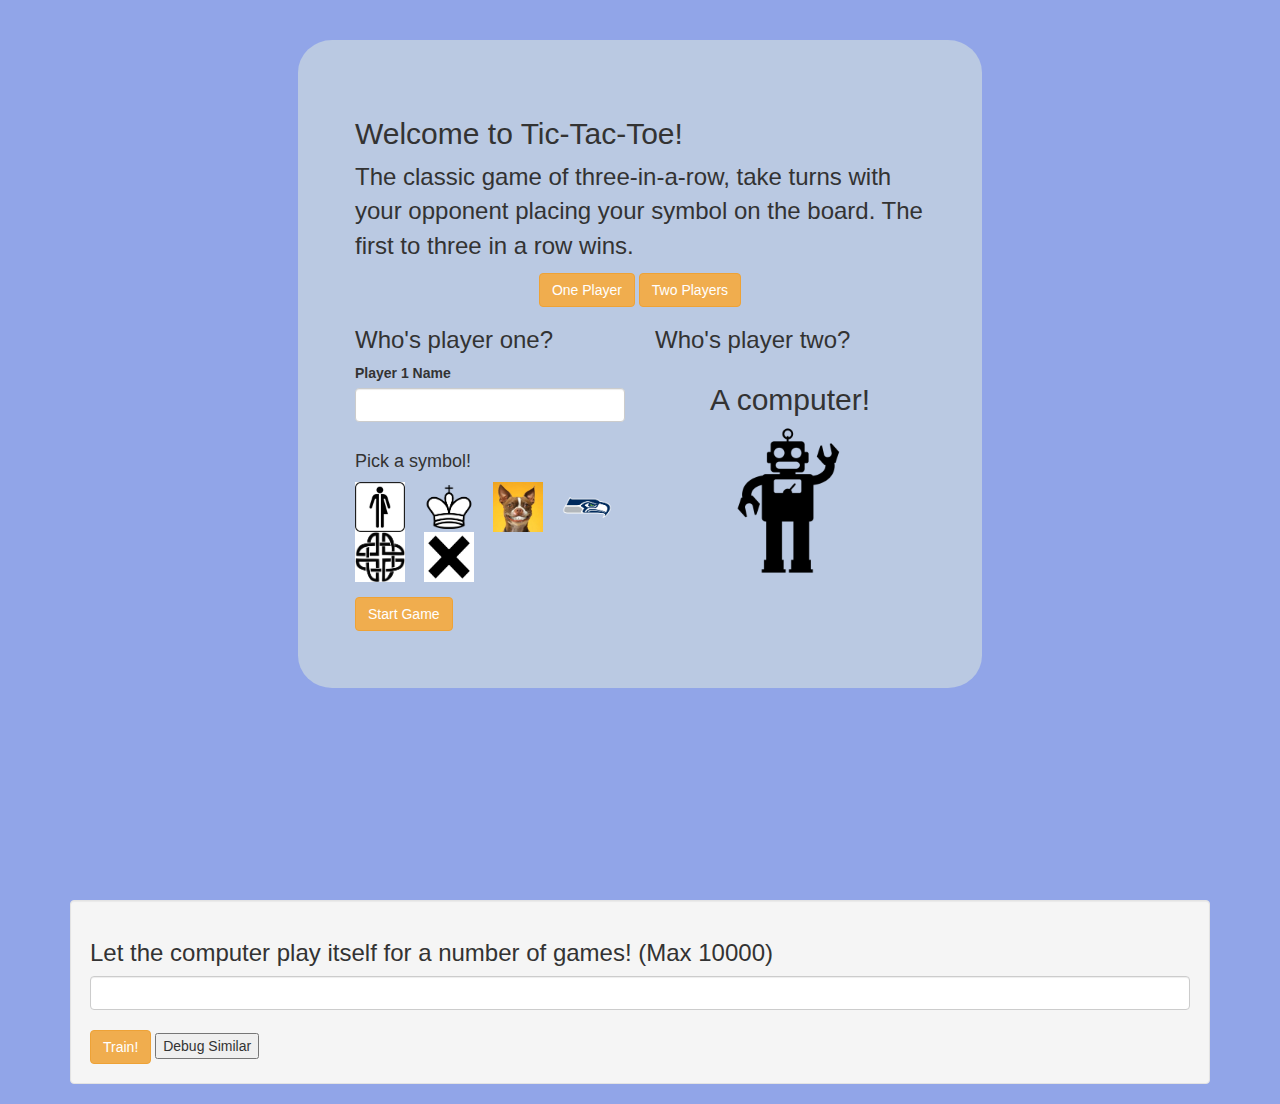
<file: index.html>
<!DOCTYPE html>
<html>
  <head>
    <link href="https://maxcdn.bootstrapcdn.com/bootstrap/3.3.7/css/bootstrap.min.css" type="text/css" rel="stylesheet">
    <link rel="stylesheet" href="css/styles.css" media="screen" title="no title" charset="utf-8" type="text/css">
    <script src="https://code.jquery.com/jquery-3.1.1.js" integrity="sha256-16cdPddA6VdVInumRGo6IbivbERE8p7CQR3HzTBuELA=" crossorigin="anonymous"></script>
    <script type="text/javascript" src="js/scripts.js"></script>
    <title></title>
  </head>
  <body>
    <div class="container">

      <div class="players-landing-page">
        <!-- The overlay that shows when the page is first loaded or refreshed -->
        <div class="players-landing-page-container">
          <div class="players-holder">
            <h2>Welcome to Tic-Tac-Toe!</h2>
            <p>The classic game of three-in-a-row, take turns with your opponent placing your symbol on the board. The first to three in a row wins.</p>
            <div class="row center">
              <button type="button" class="btn btn-warning player-numbers" id="one-player">One Player</button>
              <button type="button" class="btn btn-warning player-numbers" id="two-players">Two Players</button>
            </div>
            <div id="first-splash" class="row">
              <div id="player-1-choice" class="col-md-6">
                <h3>Who's player one?</h3>
                <label for="player-1">Player 1 Name</label>
                <input id="player-1" class="form-control" type="text" name="name">
                <br>
                <h4>Pick a symbol!</h4>
                <div class="row form-group">
                  <div class="image-chooser">
                    <img class="symbol-pic player-1-image cat" src="img/asexual.jpg" alt="an asexual restroom decal"/>
                    <img class="symbol-pic player-1-image mariners" src="img/chess.png" alt="a chess piece"/>
                    <img class="symbol-pic player-1-image dog" src="img/dog.jpg" alt="a picture of a dog"/>
                    <img class="symbol-pic player-1-image seahawk" src="img/seahawk.png" alt="seahawks logo"/>
                    <img class="symbol-pic player-1-image oh" src="img/celtic.png" alt="celtic knot" />
                    <img class="symbol-pic player-1-image ex" src="img/x.png" alt="x" />
                  </div>
                </div>
              </div>
              <div id="player-2-choice" class="col-md-6">
                <h3>Who's player two?</h3>
                <div class="row center" id="player2-computer">
                  <h2>A computer!</h2>
                  <div class="image-holder">
                    <img src="img/robot.png" alt="A picture of a robot">
                  </div>
                </div>
                <div class="row form-group" id="player2-human">
                  <label for="player-2">Player 2 Name</label>
                  <input id="player-2" class="form-control" type="text" name="name">
                  <br>
                  <h4>Pick a symbol!</h4>
                  <div class="image-chooser">
                    <img class="symbol-pic player-2-image cat" src="img/cat.png" alt="a cat"/>
                    <img class="symbol-pic player-2-image mariners" src="img/mariners.jpg" alt="the mariners logo"/>
                    <img class="symbol-pic player-2-image dog" src="img/man.jpg" alt="person decal"/>
                    <img class="symbol-pic player-2-image seahawk" src="img/fleur.jpg" alt="seahawks logo"/>
                    <img class="symbol-pic player-2-image oh" src="img/o.png" alt="o" />
                    <img class="symbol-pic player-2-image ex" src="img/woman.png" alt="person in a dress decal" />
                  </div>
                </div>
              </div>
            </div>
            <button type="button" id="start-game" class="btn btn-warning">Start Game</button>
            <div id="invalid-player-name">
              <p>Human players must have a name!</p>
            </div>
          </div>
        </div>
      </div>

      <div id="gameboard-content">
        <div class="row">
          <div class="well">
            <h3>Play TicTacToe!</h3>
          </div>
        </div>
        <div class="entire-game">
          <div class="row">
            <div id="0" class="col-xs-4 position empty">
            </div>
            <div id="1" class="col-xs-4 position empty middle-col">
            </div>
            <div id="2" class="col-xs-4 position empty">
            </div>
          </div>
          <div class="row">
            <div id="3" class="col-xs-4 position empty middle-row">
            </div>
            <div id="4" class="col-xs-4 position empty middle-middle">
            </div>
            <div id="5" class="col-xs-4 position empty middle-row">
            </div>
          </div>
          <div class="row">
            <div id="6" class="col-xs-4 position empty">
            </div>
            <div id="7" class="col-xs-4 position empty middle-col">
            </div>
            <div id="8" class="col-xs-4 position empty">
            </div>
          </div>
        </div>
      </div>

      <!-- Game over popup -->
      <div id="game-over" class="landing-page-container">
        <!-- Overlay for when the game is over -->
        <div class="landing-page">
          <div class="holder">
            <p>Game Over!!</p>
            <p><span id="game-over-text"></span></p>
            <p><span id="player-1-name"></span> wins: <span id="player-1-wins"></span></p>
            <p><span id="player-2-name"></span> wins: <span id="player-2-wins"></span></p>
            <button type="button" name="button" class="btn btn-warning replay">Play again!</button>
          </div>
        </div>
      </div>

      <!-- Training Cover -->
      <div id="training-splash" class="landing-page-container no-show">
        <div class="landing-page">
          <div class="holder center">
            Training...
            <div class="loader">
            </div>
          </div>
        </div>
      </div>

      <div class="hidden">
        <!-- hidden holder for the player images -->
        <div id="player1-symbol" class="symbol"></div>
        <div id="player2-symbol" class="symbol"></div>
        <div id="x" class="symbol">
          <img src="img/x.png" alt="x" />
        </div>
        <div id="o" class="symbol">
          <img src="img/o.png" alt="o" />
        </div>
        <div id="robot" class="symbol">
          <img src="img/robot.png" alt="a robot" />
        </div>
      </div>
    </div>
    <div class="container">
      <div class="well">
        <h3>Let the computer play itself for a number of games! (Max 10000)</h3>
        <input type="number" name="montage-input" id="montage-input" class="form-control" max="10001">
        <br>
        <button type="button" name="montage-button" id="montage-button" class="btn btn-warning">Train!</button>
          <button id="debug-similar" type="button" name="button">Debug Similar</button>
      </div>
    </div>

  </body>
</html>
</file>
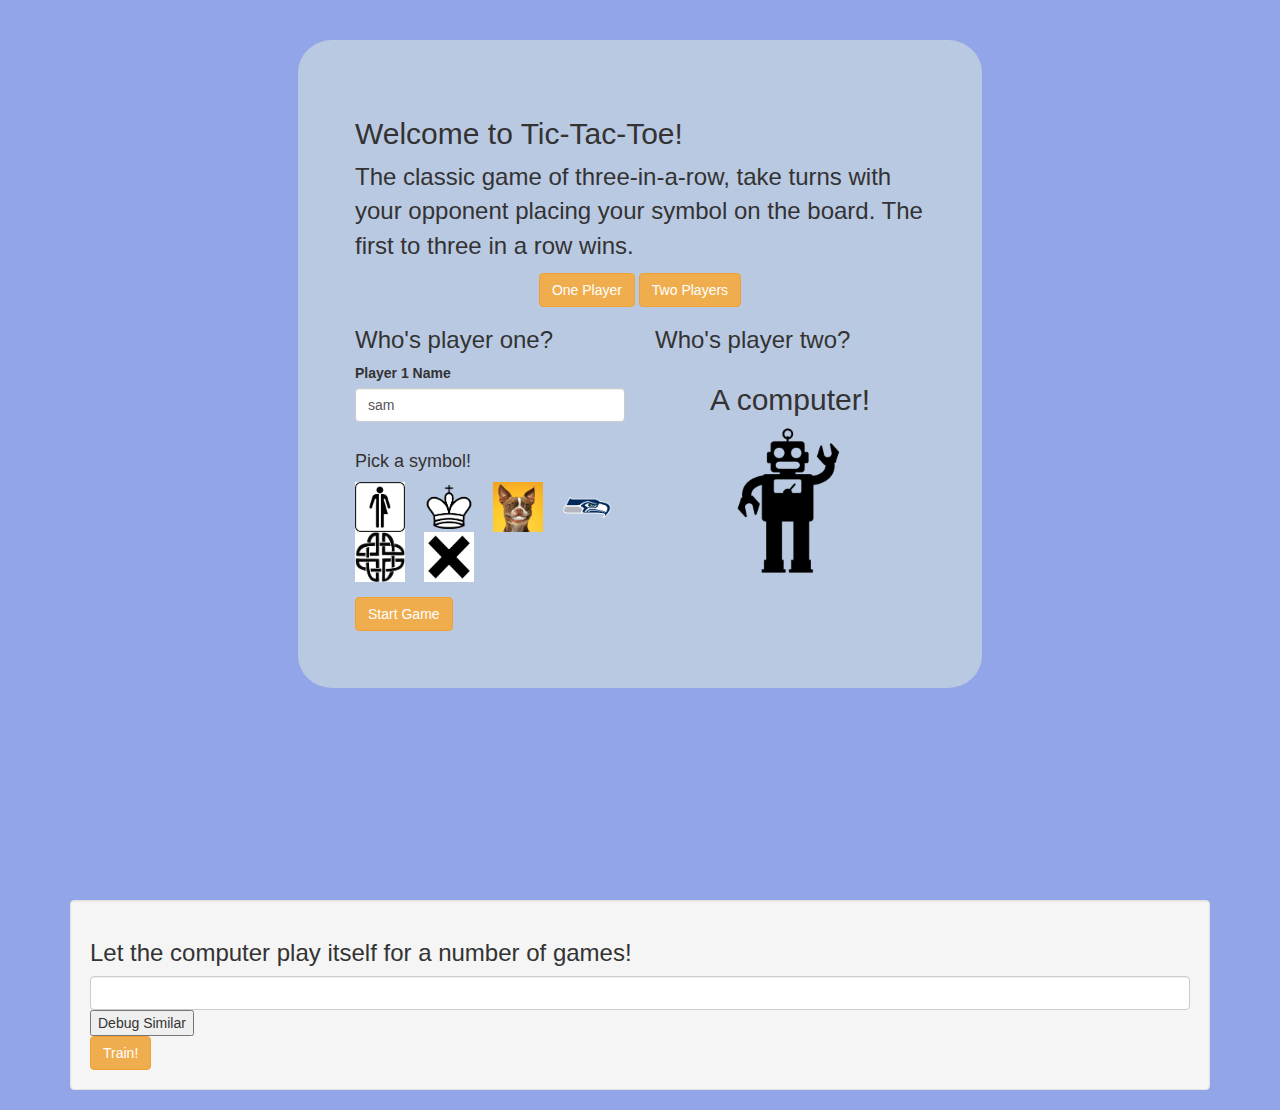
<file: test.html>
<!DOCTYPE html>
<html>
  <head>
    <link href="https://maxcdn.bootstrapcdn.com/bootstrap/3.3.7/css/bootstrap.min.css" type="text/css" rel="stylesheet">
    <link rel="stylesheet" href="css/styles.css" media="screen" title="no title" charset="utf-8" type="text/css">
    <script src="https://code.jquery.com/jquery-3.1.1.js" integrity="sha256-16cdPddA6VdVInumRGo6IbivbERE8p7CQR3HzTBuELA=" crossorigin="anonymous"></script>
    <script type="text/javascript" src="js/testscripts.js"></script>
    <title></title>
  </head>
  <body>
    <div class="container">

      <div class="players-landing-page">
        <!-- The overlay that shows when the page is first loaded or refreshed -->
        <div class="players-landing-page-container">
          <div class="players-holder">
            <h2>Welcome to Tic-Tac-Toe!</h2>
            <p>The classic game of three-in-a-row, take turns with your opponent placing your symbol on the board. The first to three in a row wins.</p>
            <div class="row center">
              <button type="button" class="btn btn-warning player-numbers" id="one-player">One Player</button>
              <button type="button" class="btn btn-warning player-numbers" id="two-players">Two Players</button>
            </div>
            <div id="first-splash" class="row">
              <div id="player-1-choice" class="col-md-6">
                <h3>Who's player one?</h3>
                <label for="player-1">Player 1 Name</label>
                <input id="player-1" class="form-control" type="text" name="name" value="sam">
                <br>
                <h4>Pick a symbol!</h4>
                <div class="row form-group">
                  <div class="image-chooser">
                    <img class="symbol-pic player-1-image cat" src="img/asexual.jpg" alt="an asexual restroom decal"/>
                    <img class="symbol-pic player-1-image mariners" src="img/chess.png" alt="a chess piece"/>
                    <img class="symbol-pic player-1-image dog" src="img/dog.jpg" alt="a picture of a dog"/>
                    <img class="symbol-pic player-1-image seahawk" src="img/seahawk.png" alt="seahawks logo"/>
                    <img class="symbol-pic player-1-image oh" src="img/celtic.png" alt="celtic knot" />
                    <img class="symbol-pic player-1-image ex" src="img/x.png" alt="x" />
                  </div>
                </div>
              </div>
              <div id="player-2-choice" class="col-md-6">
                <h3>Who's player two?</h3>
                <div class="row center" id="player2-computer">
                  <h2>A computer!</h2>
                  <div class="image-holder">
                    <img src="img/robot.png" alt="A picture of a robot">
                  </div>
                </div>
                <div class="row form-group" id="player2-human">
                  <label for="player-2">Player 2 Name</label>
                  <input id="player-2" class="form-control" type="text" name="name">
                  <br>
                  <h4>Pick a symbol!</h4>
                  <div class="image-chooser">
                    <img class="symbol-pic player-2-image cat" src="img/cat.png" alt="a cat"/>
                    <img class="symbol-pic player-2-image mariners" src="img/mariners.jpg" alt="the mariners logo"/>
                    <img class="symbol-pic player-2-image dog" src="img/man.jpg" alt="person decal"/>
                    <img class="symbol-pic player-2-image seahawk" src="img/fleur.jpg" alt="seahawks logo"/>
                    <img class="symbol-pic player-2-image oh" src="img/o.png" alt="o" />
                    <img class="symbol-pic player-2-image ex" src="img/woman.png" alt="person in a dress decal" />
                  </div>
                </div>
              </div>
            </div>
            <button type="button" id="start-game" class="btn btn-warning">Start Game</button>
            <div id="invalid-player-name">
              <p>Human players must have a name!</p>
            </div>
          </div>
        </div>
      </div>

      <div id="gameboard-content">
        <div class="row">
          <div class="well">
            <h3>Play TicTacToe!</h3>
          </div>
        </div>
        <div class="entire-game">
          <div class="row">
            <div id="0" class="col-xs-4 position empty">
            </div>
            <div id="1" class="col-xs-4 position empty middle-col">
            </div>
            <div id="2" class="col-xs-4 position empty">
            </div>
          </div>
          <div class="row">
            <div id="3" class="col-xs-4 position empty middle-row">
            </div>
            <div id="4" class="col-xs-4 position empty middle-middle">
            </div>
            <div id="5" class="col-xs-4 position empty middle-row">
            </div>
          </div>
          <div class="row">
            <div id="6" class="col-xs-4 position empty">
            </div>
            <div id="7" class="col-xs-4 position empty middle-col">
            </div>
            <div id="8" class="col-xs-4 position empty">
            </div>
          </div>
        </div>
      </div>

<!-- Game over popup -->
      <div id="game-over" class="landing-page-container">
        <!-- Overlay for when the game is over -->
        <div class="landing-page">
          <div class="holder">
            <p>Game Over!!</p>
            <p><span id="game-over-text"></span></p>
            <p><span id="player-1-name"></span> wins: <span id="player-1-wins"></span></p>
            <p><span id="player-2-name"></span> wins: <span id="player-2-wins"></span></p>
            <button type="button" name="button" class="btn btn-warning replay">Play again!</button>
          </div>
        </div>
      </div>

      <div class="hidden">
        <!-- hidden holder for the player images -->
        <div id="player1-symbol" class="symbol"></div>
        <div id="player2-symbol" class="symbol"></div>
        <div id="x" class="symbol">
          <img src="img/x.png" alt="x" />
        </div>
        <div id="o" class="symbol">
          <img src="img/o.png" alt="o" />
        </div>
        <div id="robot" class="symbol">
          <img src="img/robot.png" alt="a robot" />
        </div>
      </div>
    </div>
    <div class="container">
      <div class="well">
        <h3>Let the computer play itself for a number of games!</h3>
        <input type="number" name="montage-input" id="montage-input" class="form-control">
        <button id="debug-similar" type="button" name="button">Debug Similar</button>
        <br>
        <button type="button" name="montage-button" id="montage-button" class="btn btn-warning">Train!</button>
      </div>
    </div>

  </body>
</html>
</file>
<file: css/styles.css>
p {
  font-size: 24px;
}

img {
  height: 90%;
  width: 90%;
  margin-left: 5%
}

body {
  background-color: rgb(145, 165, 232);
}

#game-over {
  display: none;
}

#training-splash {
  display: none;
}

#name-players {
  display: none;
}

#player2-human {
  display: none;
}

div#invalid-player-name {
  display: none;
  color: red;
  padding-top: 5px;
}

div#gameboard-content {
  display: none;
  width: 90%;
  margin: 10% auto;
}

.center {
  text-align: center;
}

.col-xs-4 {
  height: 25vw;
  width: 25vw;
  max-width: 200px;
  max-height: 200px;
}

.entire-game {

}

.highlight {
  border: 2px solid red;
}

.no-show {
  display: none;
}

div.image-holder {
  width: 100%;
  margin-top: 3%;
}

div.image-holder img {
  width: 50%;
  margin-left: 0%;
}

.middle-col, .middle-row, .middle-middle {
  border-color: black;
  border-style: solid;
}

.middle-col {
  border-width: 0px 5px;
}

.middle-row {
  border-width: 5px 0px;
}

.middle-middle {
  border-width: 5px 5px;
}

.symbol {
  margin-top: 8%;
}

.symbol-pic {
  height: 50px;
  width: 50px;
}

div.players-landing-page {
  width: 100%;
  height: 100vh;
}

div.players-landing-page-container {
  top: 40px;
  border-radius: 5%;
  position: relative;
  left: 20%;
  width: 60%;
  background: #bac9e2;
  padding: 5%;
  margin-bottom: 50px;
}

.landing-page-container {
  position: absolute;
  top: 0px;
  left: 0px;
  width: 100vw;
  height: 100vh;
  background-color: rgba(206, 211, 219, .5);
}

.landing-page {
  text-align: center;
  width: 50%;
  min-width: 200px;
  top: 20%;
  margin: 10vh auto;
  border-radius: 5%;
}


.holder, .landing-page {
  background: #bac9e2;
}

.holder {
  padding: 10% 0% 10% 0;
}

/*Loading Spinner*/
.loader {
    border: 16px solid #f3f3f3;
    border-top: 16px solid #3498db;
    border-radius: 50%;
    margin-top: 10px;
    margin-left: 45%;
    width: 20px;
    height: 20px;
    animation: spin 1s linear infinite;
}

@keyframes spin {
    0% { transform: rotate(0deg); }
    100% { transform: rotate(360deg); }
}
</file>
